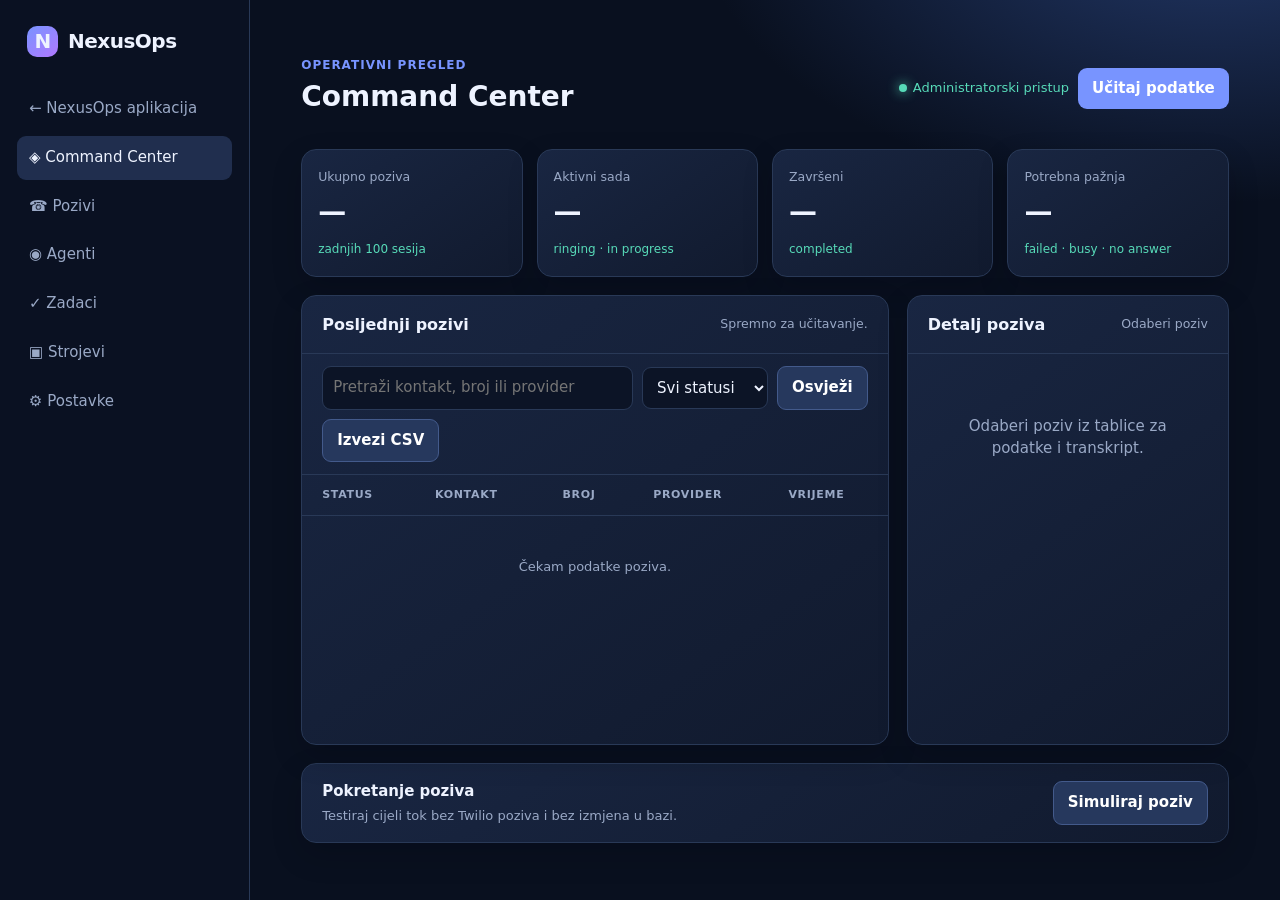
<file: wwwroot/index.html>
<!doctype html>
<html lang="hr">
<head>
  <meta charset="utf-8">
  <meta name="viewport" content="width=device-width, initial-scale=1">
  <title>NexusOps — Command Center</title>
  <style>
    :root { --bg:#09101f; --panel:#121c31; --line:#293957; --text:#eef3ff; --muted:#9aa9c6; --blue:#7894ff; --mint:#57dab8; --danger:#ffb4c2; }
    * { box-sizing:border-box; } html,body { max-width:100%; overflow-x:hidden; } body { margin:0; background:radial-gradient(800px 450px at 95% -10%,#23396a 0,transparent 65%),var(--bg); color:var(--text); font:15px/1.45 system-ui,sans-serif; }
    .app { min-height:100vh; display:grid; grid-template-columns:250px minmax(0,1fr); } .side { min-width:0; padding:26px 17px; border-right:1px solid var(--line); background:#0a1122; }
    .brand { display:block; color:var(--text); text-decoration:none; font-size:20px; font-weight:800; letter-spacing:-.5px; padding:0 10px 30px; } .brand b { display:inline-grid; place-items:center; width:31px; height:31px; margin-right:10px; border-radius:10px; background:linear-gradient(140deg,var(--blue),#b178ff); }
    .nav { display:grid; gap:5px; } .nav a { padding:11px 12px; border-radius:9px; color:var(--muted); text-decoration:none; } .nav a.active { color:var(--text); background:#202e4e; }
    .main { width:100%; min-width:0; max-width:1500px; margin:auto; padding:28px clamp(18px,4vw,60px); }.top { display:flex; align-items:center; justify-content:space-between; gap:15px; margin-bottom:28px; }.eyebrow { font-size:12px; color:var(--blue); font-weight:800; text-transform:uppercase; letter-spacing:1px; }.top h1 { font-size:28px; margin:3px 0; }
    .controls,.filters { display:flex; align-items:center; gap:9px; flex-wrap:wrap; }.live { color:var(--mint); font-size:13px; }.dot { display:inline-block; width:8px; height:8px; margin-right:6px; border-radius:50%; background:var(--mint); box-shadow:0 0 12px var(--mint); }
    input,select,button { font:inherit; }.search,select { background:#0c1426; border:1px solid var(--line); border-radius:9px; padding:10px; color:var(--text); }
    button { border:0; border-radius:9px; padding:10px 14px; background:var(--blue); color:#fff; font-weight:750; cursor:pointer; } button:hover { filter:brightness(1.12); } button.secondary { background:#26385d; border:1px solid #435a8b; }.hidden { display:none!important; }.notice { display:none; margin:0 0 16px; padding:11px 13px; color:#ffd5dd; background:#4c1f2d; border:1px solid #783249; border-radius:10px; }
    .grid { display:grid; grid-template-columns:repeat(4,1fr); gap:14px; margin-bottom:18px; }.card,.stat { background:linear-gradient(145deg,#192642,#111a2e); border:1px solid var(--line); border-radius:15px; box-shadow:0 12px 30px #02061133; }.stat { padding:16px; }.stat small,.muted { color:var(--muted); }.stat strong { display:block; margin:5px 0; font-size:28px; }.stat span { font-size:12px; color:var(--mint); }
    .layout { display:grid; grid-template-columns:minmax(0,1.55fr) minmax(280px,.85fr); gap:18px; }.head { padding:17px 20px; border-bottom:1px solid var(--line); display:flex; justify-content:space-between; align-items:center; gap:10px; }.head h2 { font-size:16px; margin:0; }.head small { color:var(--muted); }.table { max-width:100%; overflow:auto; } table { width:100%; border-collapse:collapse; } th { padding:12px 20px; text-align:left; font-size:11px; text-transform:uppercase; letter-spacing:.7px; color:var(--muted); } td { padding:13px 20px; border-top:1px solid #293957; font-size:13px; } tr[data-id] { cursor:pointer; } tr[data-id]:hover,tr.selected { background:#1d2b48; }
    .pill { display:inline-block; padding:4px 8px; border-radius:20px; font-size:11px; font-weight:800; }.queued { background:#27445f; color:#b4ddff; }.initiating,.ringing { background:#574820; color:#ffe083; }.in_progress,.answered { background:#175047; color:#86f4d4; }.completed { background:#2d3c66; color:#c4d2ff; }.failed,.busy,.no_answer,.cancelled { background:#5d2838; color:#ffb4c2; }
    .empty { padding:42px 20px; text-align:center; color:var(--muted); }.detail { padding:20px; min-height:390px; }.detail dl { margin:16px 0 0; display:grid; gap:11px; }.detail dt { color:var(--muted); font-size:12px; }.detail dd { margin:2px 0 0; word-break:break-word; }.transcript { margin-top:20px; border-top:1px solid var(--line); padding-top:12px; }.message { padding:11px 0; border-bottom:1px solid #293957; }.speaker { color:var(--blue); font-size:11px; font-weight:800; text-transform:uppercase; letter-spacing:.7px; }.agent .speaker { color:var(--mint); }.message p { margin:4px 0; color:#d9e3f8; }
    .quick { display:flex; justify-content:space-between; align-items:center; gap:15px; padding:17px 20px; margin-top:18px; }.quick h3 { margin:0 0 4px; font-size:15px; }.quick p { margin:0; color:var(--muted); font-size:13px; }
    @media(max-width:1180px){ .layout{grid-template-columns:1fr} }.filters{padding:12px 20px;border-bottom:1px solid var(--line)}.search{min-width:200px;flex:1}@media(max-width:980px){ .app{grid-template-columns:1fr}.side{display:none}.grid{grid-template-columns:repeat(2,1fr)} }@media(max-width:620px){.main{padding:20px 14px}.top{align-items:flex-start;flex-direction:column}.controls{width:100%}.key-wrap{flex:1}.key{width:100%}.grid{grid-template-columns:1fr 1fr}.filters{padding:12px}.search{min-width:0;width:100%;flex-basis:100%}.head{padding:15px}.quick{align-items:flex-start;flex-direction:column}th:nth-child(3),td:nth-child(3),th:nth-child(4),td:nth-child(4){display:none}}
  </style>
</head>
<body>
<div class="app">
  <aside class="side"><a class="brand" href="/" title="Povratak u NexusOps"><b>N</b>NexusOps</a><nav class="nav"><a href="/">← NexusOps aplikacija</a><a class="active" href="#">◈ Command Center</a><a href="#calls">☎ Pozivi</a><a href="#">◉ Agenti</a><a href="#">✓ Zadaci</a><a href="#">▣ Strojevi</a><a href="#">⚙ Postavke</a></nav></aside>
  <main class="main">
    <header class="top"><div><div class="eyebrow">Operativni pregled</div><h1>Command Center</h1></div><div class="controls"><span class="live" id="auth-state"><i class="dot"></i>Administratorski pristup</span><button id="load">Učitaj podatke</button></div></header>
    <div class="notice" id="notice"></div>
    <section class="grid"><div class="stat"><small>Ukupno poziva</small><strong id="total">—</strong><span>zadnjih 100 sesija</span></div><div class="stat"><small>Aktivni sada</small><strong id="active">—</strong><span>ringing · in progress</span></div><div class="stat"><small>Završeni</small><strong id="done">—</strong><span>completed</span></div><div class="stat"><small>Potrebna pažnja</small><strong id="attention">—</strong><span>failed · busy · no answer</span></div></section>
    <section class="layout"><div class="card" id="calls"><div class="head"><h2>Posljednji pozivi</h2><small id="note">Spremno za učitavanje.</small></div><div class="filters"><input class="search" id="search" placeholder="Pretraži kontakt, broj ili provider"><select id="status-filter"><option value="">Svi statusi</option><option value="queued">Queued</option><option value="initiating">Initiating</option><option value="ringing">Ringing</option><option value="in_progress">In progress</option><option value="completed">Completed</option><option value="failed">Failed</option><option value="busy">Busy</option><option value="no_answer">No answer</option></select><button class="secondary" id="refresh">Osvježi</button><button class="secondary" id="export" disabled>Izvezi CSV</button></div><div class="table"><table><thead><tr><th>Status</th><th>Kontakt</th><th>Broj</th><th>Provider</th><th>Vrijeme</th></tr></thead><tbody id="rows"><tr><td colspan="5" class="empty">Čekam podatke poziva.</td></tr></tbody></table></div></div><aside class="card"><div class="head"><h2>Detalj poziva</h2><small id="detail-title">Odaberi poziv</small></div><div class="detail" id="detail"><div class="empty">Odaberi poziv iz tablice za podatke i transkript.</div></div></aside></section>
    <section class="card quick"><div><h3>Pokretanje poziva</h3><p>Testiraj cijeli tok bez Twilio poziva i bez izmjena u bazi.</p></div><button class="secondary" id="simulate" disabled>Simuliraj poziv</button></section>
  </main>
</div>
<script>
  const $ = selector => document.querySelector(selector);
  const esc = value => String(value ?? '').replace(/[&<>"']/g, char => ({ '&':'&amp;', '<':'&lt;', '>':'&gt;', '"':'&quot;', "'":'&#39;' }[char]));
  const statusNames = ['queued','initiating','ringing','answered','in_progress','completed','failed','busy','no_answer','cancelled'];
  const statusName = value => typeof value === 'number' ? (statusNames[value] ?? 'unknown') : String(value ?? 'unknown').toLowerCase();
  let calls = [], mockCalls = [], selectedId = null;
  const mockTranscripts = new Map();
  async function api(url) { const response = await fetch(url, { credentials: 'same-origin' }); if (!response.ok) throw Error(response.status === 401 || response.status === 403 ? 'Administratorski pristup nije odobren.' : `Server je vratio ${response.status}`); return response.json(); }
  function pill(status) { const label = statusName(status); return `<span class="pill ${esc(label)}">${esc(label.replaceAll('_',' '))}</span>`; }
  function error(message) { $('#notice').textContent = message; $('#notice').style.display = 'block'; }
  function stats(data) { $('#total').textContent=data.length; $('#active').textContent=data.filter(x=>['ringing','answered','in_progress','initiating'].includes(x.status)).length; $('#done').textContent=data.filter(x=>x.status==='completed').length; $('#attention').textContent=data.filter(x=>['failed','busy','no_answer'].includes(x.status)).length; }
  function signedIn() { $('#load').textContent='Osvježi pozive'; $('#simulate').disabled=false; $('#simulate').title='Pokreni sigurnu testnu simulaciju'; $('#export').disabled=false; $('#export').title='Izvezi trenutačno filtrirane pozive'; $('#auth-state').innerHTML='<i class="dot"></i>Pristup odobren'; }
  function visibleCalls() { const query=$('#search').value.trim().toLowerCase(), status=$('#status-filter').value; return calls.filter(call => (!status || call.status===status) && (!query || [call.contactName,call.toNumber,call.provider,call.purpose].some(value=>String(value??'').toLowerCase().includes(query)))); }
  function renderTable() { const data=visibleCalls(); $('#rows').innerHTML=data.length ? data.map(call=>`<tr data-id="${call.id}" class="${call.id===selectedId?'selected':''}"><td>${pill(call.status)}</td><td>${esc(call.contactName||'Nepoznat kontakt')}</td><td class="muted">${esc(call.toNumber||'—')}</td><td>${esc(call.provider||'—')}</td><td class="muted">${new Date(call.createdAt).toLocaleString('hr-HR')}</td></tr>`).join('') : '<tr><td colspan="5" class="empty">Nema poziva za odabrani filter.</td></tr>'; $('#rows').querySelectorAll('tr[data-id]').forEach(row=>row.onclick=()=>selectCall(row.dataset.id)); }
  function exportCsv() { const rows=[['Status','Kontakt','Broj','Provider','Svrha','Trajanje (sekunde)','Ishod','Kreirano'],...visibleCalls().map(call=>[call.status,call.contactName??'',call.toNumber??'',call.provider??'',call.purpose??'',call.durationSeconds??'',call.outcome??call.failureReason??'',new Date(call.createdAt).toLocaleString('hr-HR')])]; const csv=rows.map(row=>row.map(value=>`"${String(value).replaceAll('"','""')}"`).join(';')).join('\r\n'); const blob=new Blob(['\ufeff',csv],{type:'text/csv;charset=utf-8'}), link=document.createElement('a'); link.href=URL.createObjectURL(blob); link.download=`nexusops-pozivi-${new Date().toISOString().slice(0,10)}.csv`; link.click(); URL.revokeObjectURL(link.href); }
  async function selectCall(id) { selectedId=id; renderTable(); const call=calls.find(item=>item.id===id); $('#detail-title').textContent=call.contactName||call.toNumber||'Poziv'; $('#detail').innerHTML='<div class="empty">Učitavam detalje i transkript…</div>'; try { const transcript=call.isMock ? (mockTranscripts.get(id)??[]) : await api(`/admin/api/calls/${id}/transcript`); $('#detail').innerHTML=`<dl><div><dt>Status</dt><dd>${pill(call.status)}</dd></div><div><dt>Kontakt</dt><dd>${esc(call.contactName||'—')}</dd></div><div><dt>Broj</dt><dd>${esc(call.toNumber||'—')}</dd></div><div><dt>Provider</dt><dd>${esc(call.provider||'—')}</dd></div><div><dt>Svrha</dt><dd>${esc(call.purpose||'Nije navedena')}</dd></div><div><dt>Trajanje</dt><dd>${call.durationSeconds ? `${call.durationSeconds} sekundi` : '—'}</dd></div><div><dt>Ishod</dt><dd>${esc(call.outcome||call.failureReason||'—')}</dd></div></dl><div class="transcript"><div class="speaker">${call.isMock?'Testni transkript':'Transkript'}</div>${transcript.length ? transcript.map(message=>`<article class="message ${esc(message.speaker)}"><div class="speaker">${esc(message.speaker)}</div><p>${esc(message.text)}</p></article>`).join('') : '<p class="muted">Za ovaj poziv još nema transkripta.</p>'}</div>`; } catch (exception) { $('#detail').innerHTML=`<div class="empty">${esc(exception.message)}</div>`; } }
  function updateMock(id, changes, transcript) { const call=mockCalls.find(item=>item.id===id); if (!call) return; Object.assign(call,changes); calls=calls.map(item=>item.id===id?call:item); if (transcript) mockTranscripts.set(id,transcript); stats(calls); renderTable(); if (selectedId===id) selectCall(id); }
  function simulateCall() { const id=`mock-${crypto.randomUUID()}`, now=new Date().toISOString(); const call={id,status:'ringing',contactName:'Testni kontakt',toNumber:'+385 99 000 0000',provider:'mock',purpose:'Simulacija servisnog poziva — bez telephony troška',durationSeconds:null,outcome:null,failureReason:null,createdAt:now,isMock:true}; mockCalls.unshift(call); mockTranscripts.set(id,[{speaker:'system',text:'Testna simulacija pokrenuta. Twilio i baza nisu korišteni.'}]); calls=[call,...calls]; selectedId=id; stats(calls); renderTable(); selectCall(id); setTimeout(()=>updateMock(id,{status:'in_progress'},[{speaker:'system',text:'Testna simulacija pokrenuta. Twilio i baza nisu korišteni.'},{speaker:'agent',text:'Hello, this is a simulated NexusOps call. How can I help?'},{speaker:'user',text:'I need an update on the maintenance request.'}]),1800); setTimeout(()=>updateMock(id,{status:'completed',durationSeconds:5,outcome:'Testni poziv uspješno dovršen'},[{speaker:'system',text:'Testna simulacija pokrenuta. Twilio i baza nisu korišteni.'},{speaker:'agent',text:'Hello, this is a simulated NexusOps call. How can I help?'},{speaker:'user',text:'I need an update on the maintenance request.'},{speaker:'agent',text:'Your request is recorded. The simulated call is now complete.'}]),5000); }
  async function load() { try { $('#notice').style.display='none'; $('#note').textContent='Učitavam…'; const stored=(await api('/admin/api/calls')).map(call=>({...call,status:statusName(call.status)})); calls=[...mockCalls,...stored]; signedIn(); stats(calls); renderTable(); $('#note').textContent=`Pristup odobren · ${calls.length} poziva`; } catch (exception) { error(exception.message); $('#note').textContent='Nije učitano'; } }
  $('#load').onclick=load; $('#refresh').onclick=load; $('#export').onclick=exportCsv; $('#simulate').onclick=simulateCall; $('#search').oninput=renderTable; $('#status-filter').onchange=renderTable;
</script>
</body>
</html>
</file>
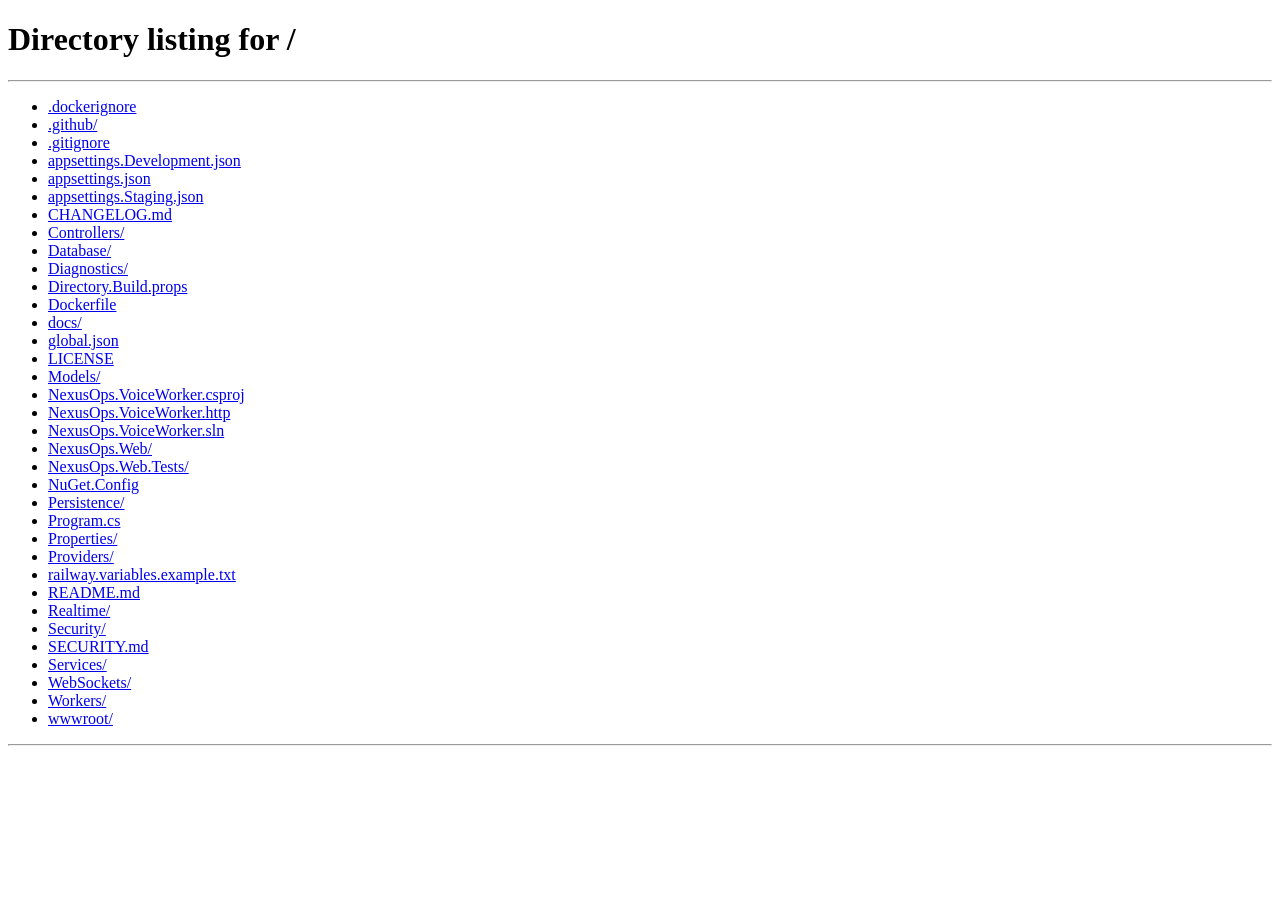
<file: wwwroot/admin.html>
<!doctype html><html lang="hr"><head><meta http-equiv="refresh" content="0; url=/"><title>NexusOps Command Center</title></head><body><p>Otvori <a href="/">NexusOps Command Center</a>.</p></body></html>
</file>
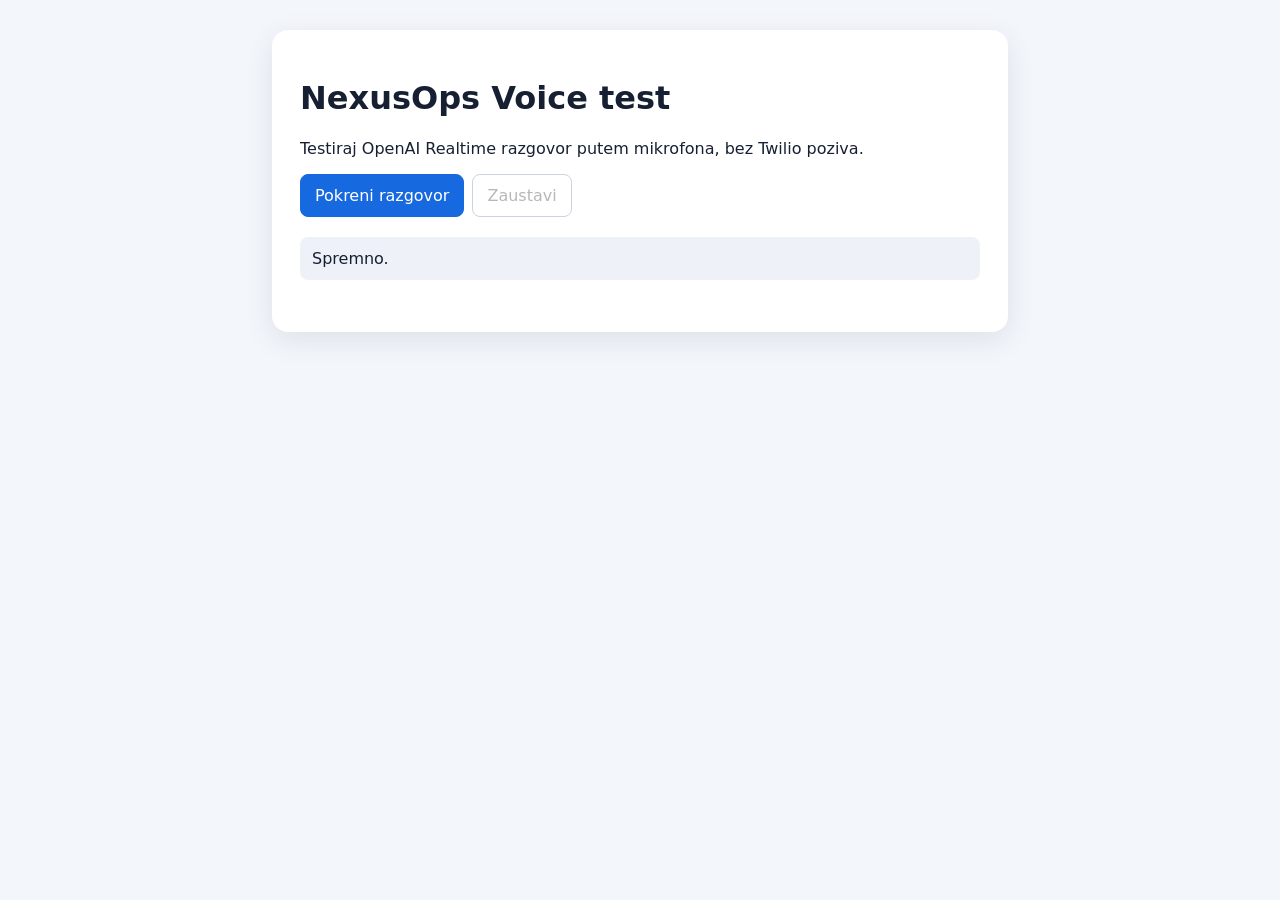
<file: wwwroot/realtime-test.html>
<!doctype html>
<html lang="hr">
<head>
  <meta charset="utf-8">
  <meta name="viewport" content="width=device-width,initial-scale=1">
  <title>NexusOps Realtime test</title>
  <style>
    body{font-family:system-ui,sans-serif;background:#f3f6fb;color:#172033;margin:0;padding:30px}
    main{max-width:680px;margin:auto;background:white;padding:28px;border-radius:16px;box-shadow:0 8px 30px #17203318}
    input,button{font:inherit;padding:11px 14px;border-radius:8px;border:1px solid #cbd3df}
    input{width:100%;box-sizing:border-box;margin:8px 0 14px}button{cursor:pointer;margin-right:8px}
    #start{background:#1769e0;color:white;border-color:#1769e0}#stop{background:white}
    #status{margin-top:20px;padding:12px;background:#eef2f8;border-radius:8px}pre{white-space:pre-wrap;font-size:12px;max-height:250px;overflow:auto}
  </style>
</head>
<body><main>
  <h1>NexusOps Voice test</h1>
  <p>Testiraj OpenAI Realtime razgovor putem mikrofona, bez Twilio poziva.</p>
  <button id="start">Pokreni razgovor</button><button id="stop" disabled>Zaustavi</button>
  <div id="status">Spremno.</div><pre id="events"></pre>
</main>
<script>
let pc, stream, dc;
const statusEl=document.querySelector('#status'), events=document.querySelector('#events');
function status(text){statusEl.textContent=text}
function log(text){events.textContent=(text+'\n'+events.textContent).slice(0,8000)}
async function stop(){
  if(dc)dc.close(); if(pc)pc.close(); if(stream)stream.getTracks().forEach(t=>t.stop());
  dc=pc=stream=null; document.querySelector('#start').disabled=false; document.querySelector('#stop').disabled=true; status('Zaustavljeno.');
}
document.querySelector('#stop').onclick=stop;
document.querySelector('#start').onclick=async()=>{
  document.querySelector('#start').disabled=true; status('Tražim dopuštenje za mikrofon...');
  try{
    pc=new RTCPeerConnection();
    const audio=document.createElement('audio'); audio.autoplay=true; pc.ontrack=e=>audio.srcObject=e.streams[0];
    stream=await navigator.mediaDevices.getUserMedia({audio:true}); pc.addTrack(stream.getAudioTracks()[0]);
    dc=pc.createDataChannel('oai-events');
    dc.onopen=()=>{status('Povezano. Govori na engleskom.');log('Data channel connected')};
    dc.onmessage=e=>{try{const x=JSON.parse(e.data);if(x.type==='error'||x.type?.includes('transcript'))log(e.data)}catch{log(e.data)}};
    dc.onclose=()=>status('Veza je zatvorena.');
    const offer=await pc.createOffer(); await pc.setLocalDescription(offer);
    const response=await fetch('/realtime/browser/session',{method:'POST',headers:{'Content-Type':'application/sdp'},credentials:'same-origin',body:offer.sdp});
    const answerSdp=await response.text(); if(!response.ok)throw new Error('Server '+response.status+': '+answerSdp);
    await pc.setRemoteDescription({type:'answer',sdp:answerSdp});
    document.querySelector('#stop').disabled=false; status('Povezivanje s OpenAI Realtime...');
  }catch(error){log(error.message);status('Greška: '+error.message);await stop()}
};
</script></body></html>
</file>
